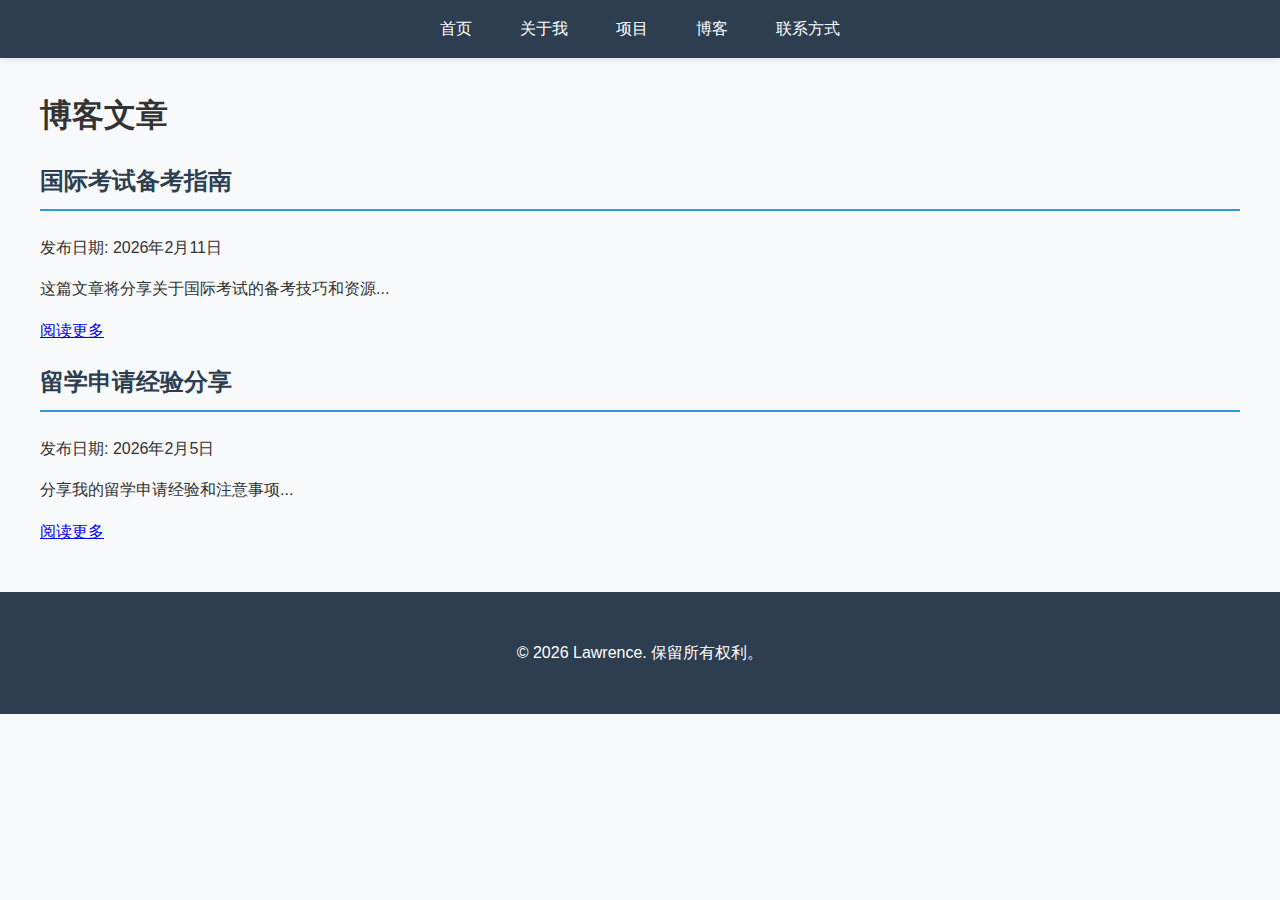
<file: blog.html>
<!DOCTYPE html>
<html lang="zh">
<head>
    <meta charset="UTF-8">
    <meta name="viewport" content="width=device-width, initial-scale=1.0">
    <title>博客 - Lawrence的主页</title>
    <link rel="stylesheet" href="css/styles.css">
</head>
<body>
    <header>
        <nav>
            <ul>
                <li><a href="index.html">首页</a></li>
                <li><a href="about.html">关于我</a></li>
                <li><a href="projects.html">项目</a></li>
                <li><a href="blog.html">博客</a></li>
                <li><a href="contact.html">联系方式</a></li>
            </ul>
        </nav>
    </header>
    
    <main>
        <section>
            <h1>博客文章</h1>
            <div class="blog-posts">
                <!-- 博客文章1 -->
                <article class="blog-post">
                    <h2>国际考试备考指南</h2>
                    <p class="post-meta">发布日期: 2026年2月11日</p>
                    <p>这篇文章将分享关于国际考试的备考技巧和资源...</p>
                    <a href="blog/exam-preparation-guide.html">阅读更多</a>
                </article>
                
                <!-- 博客文章2 -->
                <article class="blog-post">
                    <h2>留学申请经验分享</h2>
                    <p class="post-meta">发布日期: 2026年2月5日</p>
                    <p>分享我的留学申请经验和注意事项...</p>
                    <a href="blog/study-abroad-experience.html">阅读更多</a>
                </article>
                
                <!-- 可以继续添加更多博客文章 -->
            </div>
        </section>
    </main>
    
    <footer>
        <p>&copy; 2026 Lawrence. 保留所有权利。</p>
    </footer>

    <script src="js/main.js"></script>
</body>
</html>
</file>
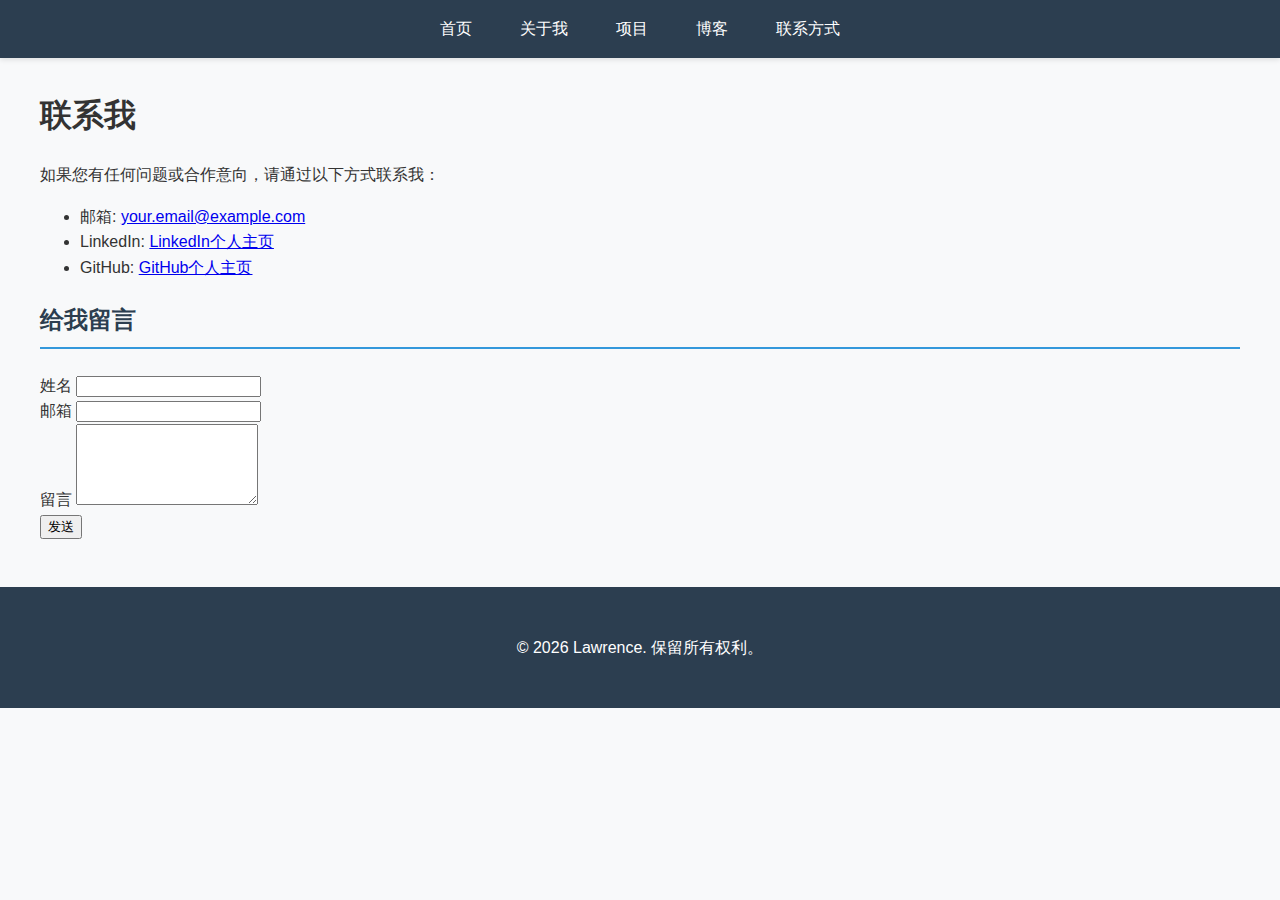
<file: contact.html>
<!DOCTYPE html>
<html lang="zh">
<head>
    <meta charset="UTF-8">
    <meta name="viewport" content="width=device-width, initial-scale=1.0">
    <title>联系方式 - Lawrence的主页</title>
    <link rel="stylesheet" href="css/styles.css">
</head>
<body>
    <header>
        <nav>
            <ul>
                <li><a href="index.html">首页</a></li>
                <li><a href="about.html">关于我</a></li>
                <li><a href="projects.html">项目</a></li>
                <li><a href="blog.html">博客</a></li>
                <li><a href="contact.html">联系方式</a></li>
            </ul>
        </nav>
    </header>
    
    <main>
        <section>
            <h1>联系我</h1>
            <div class="contact-info">
                <p>如果您有任何问题或合作意向，请通过以下方式联系我：</p>
                <ul>
                    <li>邮箱: <a href="mailto:your.email@example.com">your.email@example.com</a></li>
                    <li>LinkedIn: <a href="https://www.linkedin.com/in/yourusername" target="_blank">LinkedIn个人主页</a></li>
                    <li>GitHub: <a href="https://github.com/Lawrence1305" target="_blank">GitHub个人主页</a></li>
                </ul>
            </div>
            
            <div class="contact-form">
                <h2>给我留言</h2>
                <form action="#" method="post">
                    <div class="form-group">
                        <label for="name">姓名</label>
                        <input type="text" id="name" name="name" required>
                    </div>
                    
                    <div class="form-group">
                        <label for="email">邮箱</label>
                        <input type="email" id="email" name="email" required>
                    </div>
                    
                    <div class="form-group">
                        <label for="message">留言</label>
                        <textarea id="message" name="message" rows="5" required></textarea>
                    </div>
                    
                    <button type="submit">发送</button>
                </form>
            </div>
        </section>
    </main>
    
    <footer>
        <p>&copy; 2026 Lawrence. 保留所有权利。</p>
    </footer>

    <script src="js/main.js"></script>
</body>
</html>
</file>
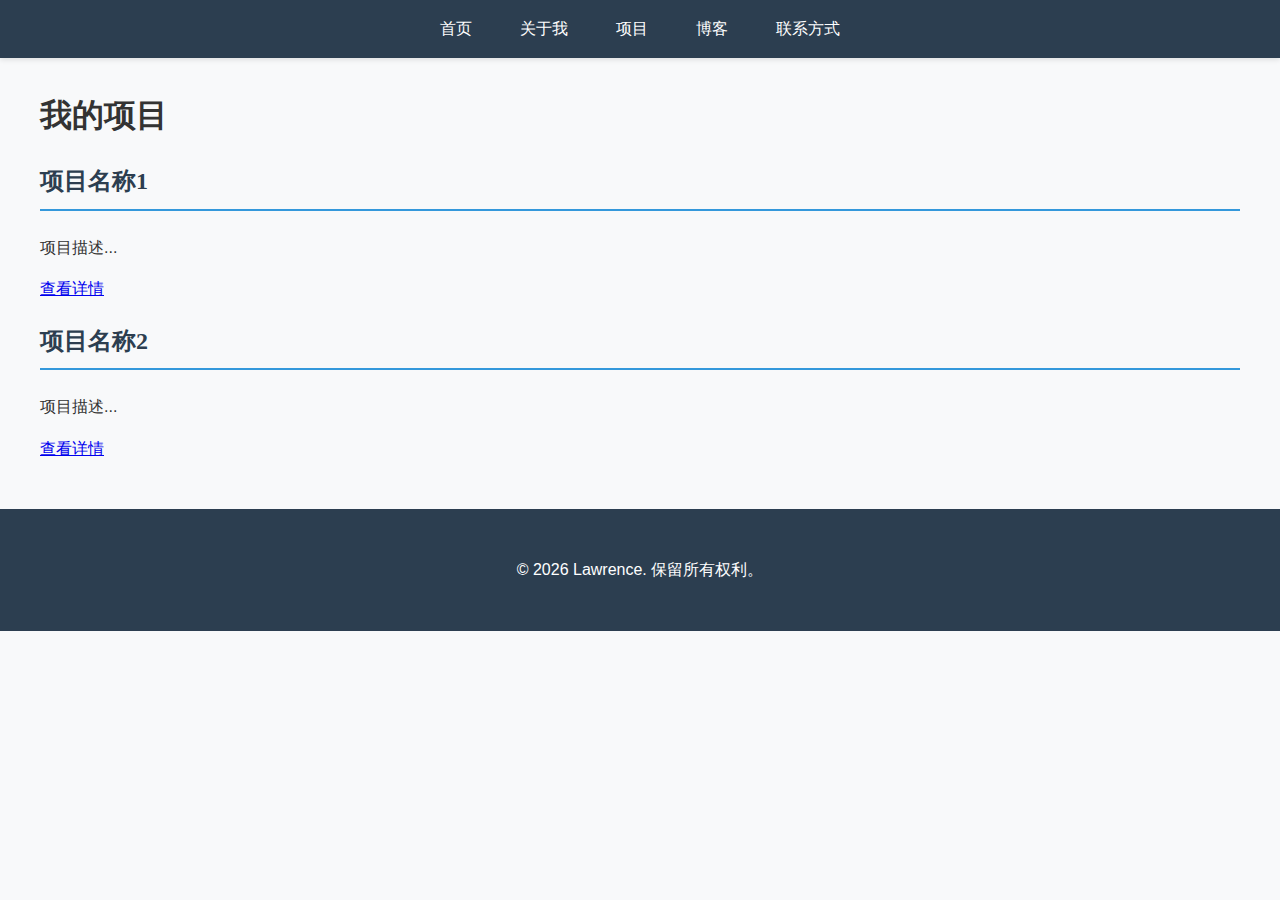
<file: projects.html>
<!DOCTYPE html>
<html lang="zh">
<head>
    <meta charset="UTF-8">
    <meta name="viewport" content="width=device-width, initial-scale=1.0">
    <title>项目 - Lawrence的主页</title>
    <link rel="stylesheet" href="css/styles.css">
</head>
<body>
    <header>
        <nav>
            <ul>
                <li><a href="index.html">首页</a></li>
                <li><a href="about.html">关于我</a></li>
                <li><a href="projects.html">项目</a></li>
                <li><a href="blog.html">博客</a></li>
                <li><a href="contact.html">联系方式</a></li>
            </ul>
        </nav>
    </header>
    
    <main>
        <section>
            <h1>我的项目</h1>
            <div class="projects-container">
                <!-- 项目1 -->
                <div class="project-card">
                    <h2>项目名称1</h2>
                    <p>项目描述...</p>
                    <a href="#">查看详情</a>
                </div>
                
                <!-- 项目2 -->
                <div class="project-card">
                    <h2>项目名称2</h2>
                    <p>项目描述...</p>
                    <a href="#">查看详情</a>
                </div>
                
                <!-- 可以继续添加更多项目 -->
            </div>
        </section>
    </main>
    
    <footer>
        <p>&copy; 2026 Lawrence. 保留所有权利。</p>
    </footer>

    <script src="js/main.js"></script>
</body>
</html>
</file>
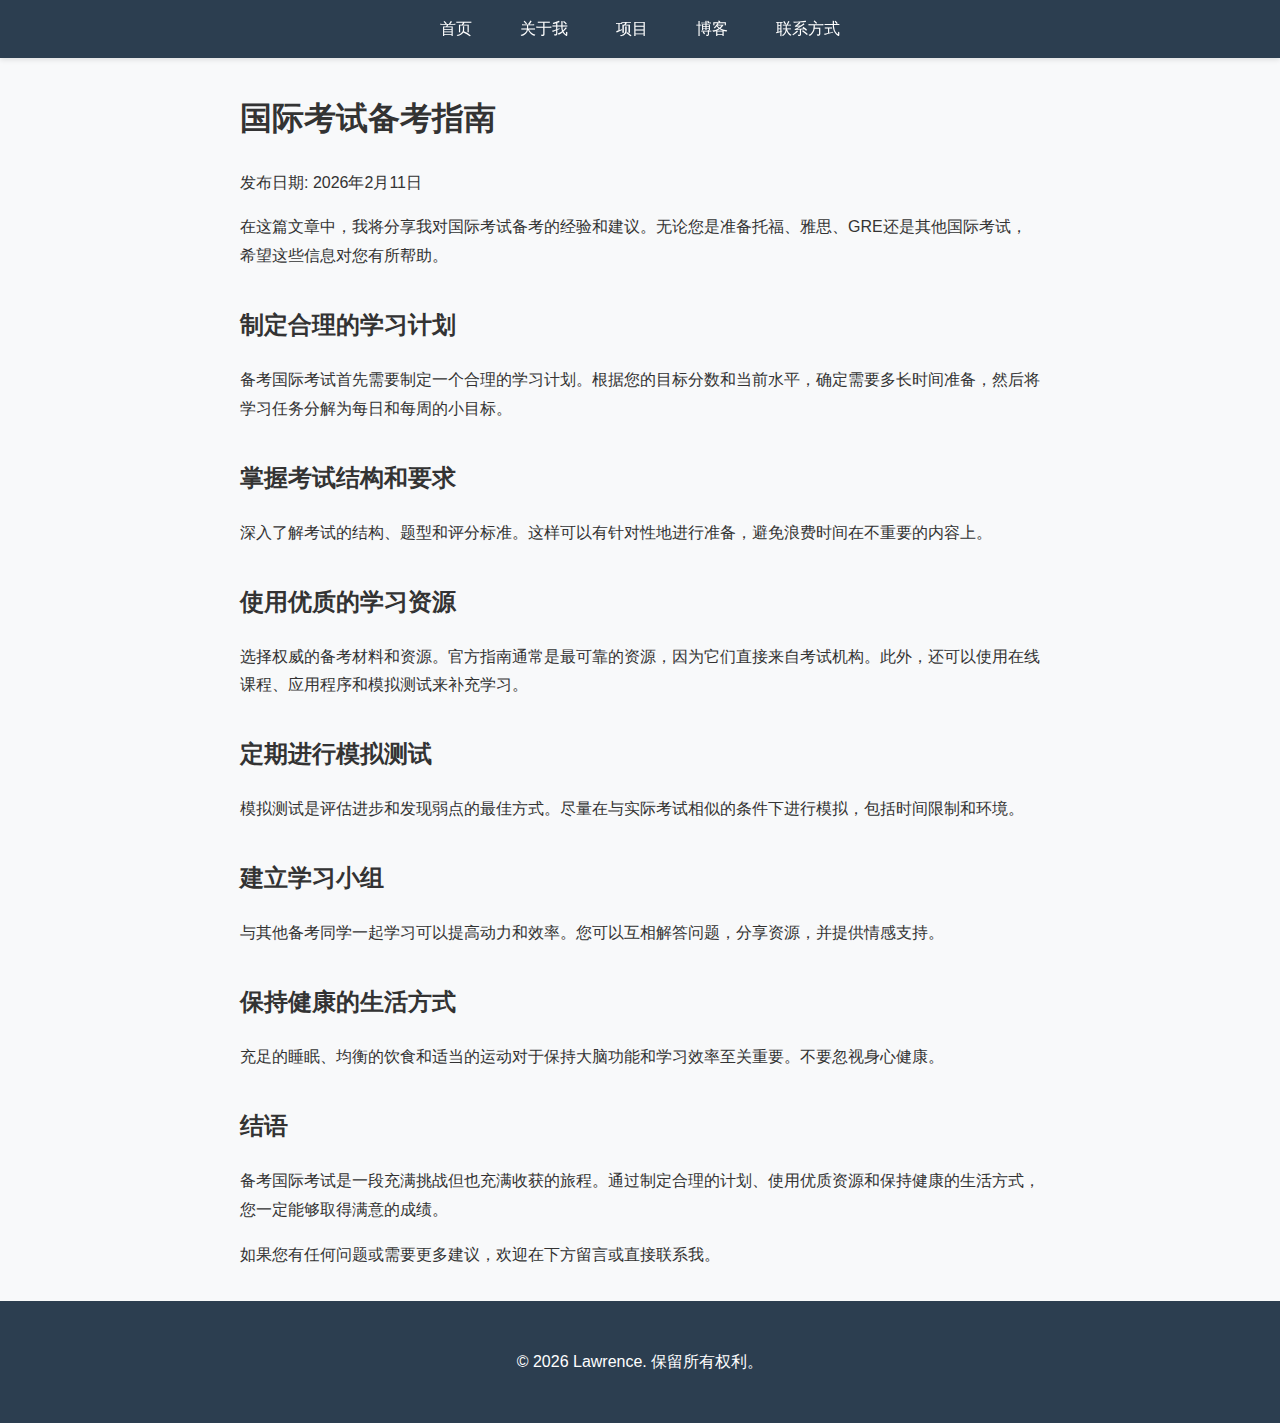
<file: blog/exam-preparation-guide.html>
<!DOCTYPE html>
<html lang="zh">
<head>
    <meta charset="UTF-8">
    <meta name="viewport" content="width=device-width, initial-scale=1.0">
    <title>国际考试备考指南 - Lawrence的主页</title>
    <link rel="stylesheet" href="../css/styles.css">
    <style>
        .blog-content {
            max-width: 800px;
            margin: 0 auto;
            line-height: 1.8;
        }
        
        .blog-content h2 {
            margin-top: 2rem;
        }
        
        .blog-content p {
            margin-bottom: 1rem;
        }
    </style>
</head>
<body>
    <header>
        <nav>
            <ul>
                <li><a href="../index.html">首页</a></li>
                <li><a href="../about.html">关于我</a></li>
                <li><a href="../projects.html">项目</a></li>
                <li><a href="../blog.html">博客</a></li>
                <li><a href="../contact.html">联系方式</a></li>
            </ul>
        </nav>
    </header>
    
    <main>
        <article class="blog-content">
            <h1>国际考试备考指南</h1>
            <p class="post-meta">发布日期: 2026年2月11日</p>
            
            <p>在这篇文章中，我将分享我对国际考试备考的经验和建议。无论您是准备托福、雅思、GRE还是其他国际考试，希望这些信息对您有所帮助。</p>
            
            <h2>制定合理的学习计划</h2>
            <p>备考国际考试首先需要制定一个合理的学习计划。根据您的目标分数和当前水平，确定需要多长时间准备，然后将学习任务分解为每日和每周的小目标。</p>
            
            <h2>掌握考试结构和要求</h2>
            <p>深入了解考试的结构、题型和评分标准。这样可以有针对性地进行准备，避免浪费时间在不重要的内容上。</p>
            
            <h2>使用优质的学习资源</h2>
            <p>选择权威的备考材料和资源。官方指南通常是最可靠的资源，因为它们直接来自考试机构。此外，还可以使用在线课程、应用程序和模拟测试来补充学习。</p>
            
            <h2>定期进行模拟测试</h2>
            <p>模拟测试是评估进步和发现弱点的最佳方式。尽量在与实际考试相似的条件下进行模拟，包括时间限制和环境。</p>
            
            <h2>建立学习小组</h2>
            <p>与其他备考同学一起学习可以提高动力和效率。您可以互相解答问题，分享资源，并提供情感支持。</p>
            
            <h2>保持健康的生活方式</h2>
            <p>充足的睡眠、均衡的饮食和适当的运动对于保持大脑功能和学习效率至关重要。不要忽视身心健康。</p>
            
            <h2>结语</h2>
            <p>备考国际考试是一段充满挑战但也充满收获的旅程。通过制定合理的计划、使用优质资源和保持健康的生活方式，您一定能够取得满意的成绩。</p>
            
            <p>如果您有任何问题或需要更多建议，欢迎在下方留言或直接联系我。</p>
        </article>
    </main>
    
    <footer>
        <p>&copy; 2026 Lawrence. 保留所有权利。</p>
    </footer>

    <script src="../js/main.js"></script>
</body>
</html>
</file>
<file: css/styles.css>
/* 全局样式设置 */
:root {
  --primary-color: #3498db; /* 蓝色，代表知识和专业 */
  --secondary-color: #2c3e50; /* 深蓝色，传递稳重感 */
  --accent-color: #e74c3c; /* 点缀色，用于强调 */
  --background-color: #f8f9fa;
  --text-color: #333;
  --font-main: 'Noto Sans SC', 'Roboto', sans-serif;
  --font-accent: 'Roboto Slab', serif;
}

body {
  font-family: var(--font-main);
  line-height: 1.6;
  color: var(--text-color);
  background-color: var(--background-color);
  margin: 0;
  padding: 0;
}

/* 导航栏样式 */
header {
  background-color: var(--secondary-color);
  padding: 1rem 0;
  box-shadow: 0 2px 5px rgba(0,0,0,0.1);
  position: sticky;
  top: 0;
  z-index: 1000;
}

nav ul {
  display: flex;
  justify-content: center;
  list-style: none;
  padding: 0;
  margin: 0;
}

nav li {
  margin: 0 1.5rem;
}

nav a {
  color: white;
  text-decoration: none;
  font-weight: 500;
  position: relative;
  padding: 0.5rem 0;
}

nav a:after {
  content: '';
  position: absolute;
  bottom: 0;
  left: 0;
  width: 0;
  height: 2px;
  background-color: var(--accent-color);
  transition: width 0.3s;
}

nav a:hover:after {
  width: 100%;
}

/* 主要内容区域 */
main {
  max-width: 1200px;
  margin: 2rem auto;
  padding: 0 1rem;
}

.hero {
  text-align: center;
  padding: 3rem 1rem;
  background: linear-gradient(135deg, rgba(52, 152, 219, 0.1) 0%, rgba(52, 152, 219, 0.2) 100%);
  border-radius: 8px;
  margin-bottom: 2rem;
  position: relative;
  overflow: hidden;
}

.hero::before {
  content: '';
  position: absolute;
  top: 0;
  left: 0;
  right: 0;
  bottom: 0;
  background-image: url('../images/math-physics-pattern.svg');
  background-size: 200px;
  opacity: 0.05;
  z-index: -1;
}

.hero h1 {
  font-size: 2.5rem;
  margin-bottom: 1rem;
  color: var(--secondary-color);
  font-family: var(--font-accent);
}

.hero p {
  font-size: 1.2rem;
  max-width: 700px;
  margin: 0 auto;
}

/* 章节样式 */
section {
  margin-bottom: 3rem;
}

section h2 {
  font-family: var(--font-accent);
  color: var(--secondary-color);
  border-bottom: 2px solid var(--primary-color);
  padding-bottom: 0.5rem;
  margin-bottom: 1.5rem;
}

/* 关于页面样式 */
.profile {
  display: flex;
  flex-direction: column;
  align-items: center;
  gap: 2rem;
}
    
@media (min-width: 768px) {
  .profile {
    flex-direction: row;
    align-items: flex-start;
  }
}

.profile-image {
  width: 250px;
  height: 250px;
  object-fit: cover;
  border-radius: 50%;
  border: 5px solid var(--primary-color);
}

.bio {
  flex: 1;
}

.bio p {
  margin-bottom: 1rem;
}

/* 卡片样式 - 用于展示课程或服务 */
.card-grid {
  display: grid;
  grid-template-columns: repeat(auto-fill, minmax(280px, 1fr));
  gap: 1.5rem;
}

.card {
  background: white;
  border-radius: 8px;
  box-shadow: 0 4px 6px rgba(0,0,0,0.1);
  padding: 1.5rem;
  transition: transform 0.3s, box-shadow 0.3s;
}

.card:hover {
  transform: translateY(-5px);
  box-shadow: 0 10px 15px rgba(0,0,0,0.1);
}

.card h3 {
  color: var(--primary-color);
  margin-top: 0;
}

/* 页脚样式 */
footer {
  background-color: var(--secondary-color);
  color: white;
  padding: 2rem 0;
  text-align: center;
}

/* 数学/物理元素样式 */
.formula {
  font-family: 'Cambria Math', 'Times New Roman', serif;
  font-style: italic;
  padding: 0 5px;
}

.highlight-box {
  background: rgba(52, 152, 219, 0.1);
  border-left: 4px solid var(--primary-color);
  padding: 1rem;
  margin: 1.5rem 0;
}

/* 按钮样式 */
.btn {
  display: inline-block;
  background-color: var(--primary-color);
  color: white;
  padding: 0.8rem 1.5rem;
  border-radius: 4px;
  text-decoration: none;
  transition: background-color 0.3s;
  border: none;
  cursor: pointer;
  font-weight: 500;
}

.btn:hover {
  background-color: #2980b9;
}

/* 数学和物理符号 */
.math-physics-svg {
  width: 500px;
  height: 500px;
}

.math-physics-svg text {
  font-family: 'Cambria Math', serif;
  font-size: 24px;
}

.math-physics-svg .math-symbol {
  fill: var(--primary-color);
}

.math-physics-svg .physics-symbol {
  fill: var(--secondary-color);
}

.math-physics-svg .formula-text {
  font-size: 18px;
}
</file>
